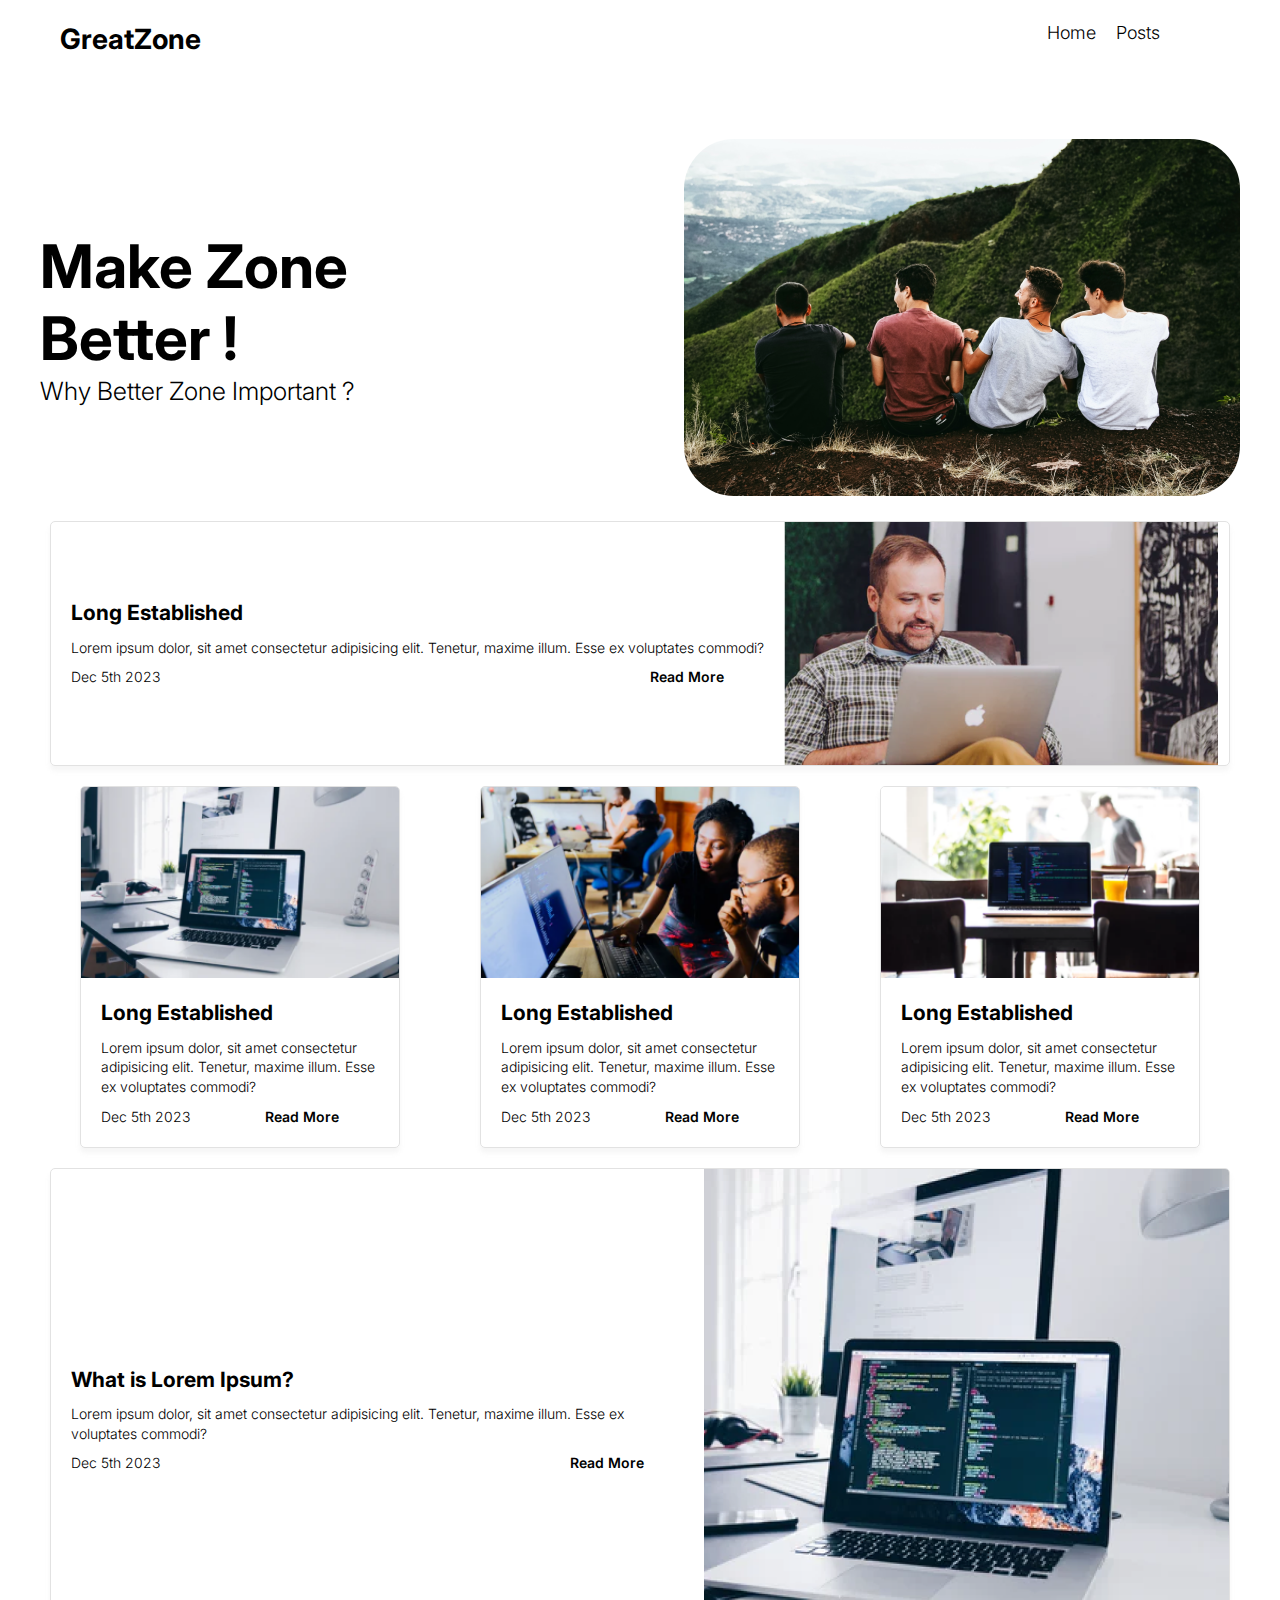
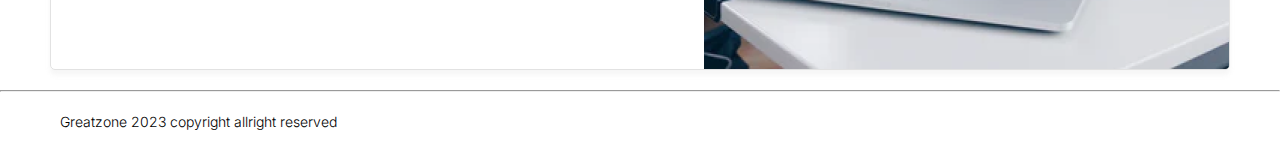
<file: index.html>
<!DOCTYPE html>
<html lang="en">
  <head>
    <meta charset="UTF-8" />
    <meta name="viewport" content="width=device-width, initial-scale=1.0" />
    <title>Home Page | Blog Website</title>
    <link rel="stylesheet" href="style.css" />
    <link
      rel="stylesheet"
      href="https://cdnjs.cloudflare.com/ajax/libs/font-awesome/6.5.1/css/all.min.css"
      integrity="sha512-DTOQO9RWCH3ppGqcWaEA1BIZOC6xxalwEsw9c2QQeAIftl+Vegovlnee1c9QX4TctnWMn13TZye+giMm8e2LwA=="
      crossorigin="anonymous"
      referrerpolicy="no-referrer"
    />
  </head>
  <body>
    <header>
      <nav>
        <h1>GreatZone</h1>
        <ul>
          <a href="home.html"> </a>
          <li>Home</li>
          <li>Posts</li>
          <li>
            <i class="fa-brands fa-instagram"></i>
          </li>
          <li>
            <i class="fa-brands fa-twitter"></i>
          </li>
          <li>
            <i class="fa-brands fa-linkedin"></i>
          </li>
        </ul>
      </nav>
    </header>
    <main>
      <section id="hero">
        <div class="hero_content">
          <h1>
            Make Zone <br />
            Better !
          </h1>
          <h4>Why Better Zone Important ?</h4>
        </div>
        <div class="hero_image">
          <img src="images/hero.png" alt="hero image" />
        </div>
      </section>
      <div class="h-card">
        <div class="card_content">
          <h2>Long Established</h2>
          <p>
            Lorem ipsum dolor, sit amet consectetur adipisicing elit. Tenetur,
            maxime illum. Esse ex voluptates commodi?
          </p>
          <div class="status">
            <p>Dec 5th 2023</p>
            <a href="post.html">
              <button class="read-btn">Read More</button>
            </a>
          </div>
        </div>
        <img src="images/long-card.png" alt="laptop guy" />
      </div>
      <div class="card_container">
        <div class="card_wrapper">
          <div class="v-card">
            <div class="card_content">
              <h2>Long Established</h2>
              <p>
                Lorem ipsum dolor, sit amet consectetur adipisicing elit.
                Tenetur, maxime illum. Esse ex voluptates commodi?
              </p>
              <div class="status">
                <p>Dec 5th 2023</p>
                <a href="post.html">
                  <button class="read-btn">Read More</button>
                </a>
              </div>
            </div>
            <img src="images/card1.png" alt="laptop guy" />
          </div>
        </div>
        <div class="card_wrapper">
          <div class="v-card">
            <div class="card_content">
              <h2>Long Established</h2>
              <p>
                Lorem ipsum dolor, sit amet consectetur adipisicing elit.
                Tenetur, maxime illum. Esse ex voluptates commodi?
              </p>
              <div class="status">
                <p>Dec 5th 2023</p>
                <a href="post.html">
                  <button class="read-btn">Read More</button>
                </a>
              </div>
            </div>
            <img src="images/card2.png" alt="laptop guy" />
          </div>
        </div>
        <div class="card_wrapper">
          <div class="v-card">
            <div class="card_content">
              <h2>Long Established</h2>
              <p>
                Lorem ipsum dolor, sit amet consectetur adipisicing elit.
                Tenetur, maxime illum. Esse ex voluptates commodi?
              </p>
              <div class="status">
                <p>Dec 5th 2023</p>
                <a href="post.html">
                  <button class="read-btn">Read More</button>
                </a>
              </div>
            </div>
            <img src="images/card3.png" alt="laptop guy" />
          </div>
        </div>
      </div>
      <div class="h-card">
        <div class="card_content">
          <h2>What is Lorem Ipsum?</h2>
          <p>
            Lorem ipsum dolor, sit amet consectetur adipisicing elit. Tenetur,
            maxime illum. Esse ex voluptates commodi?
          </p>
          <div class="status">
            <p>Dec 5th 2023</p>
            <a href="post.html">
              <button class="read-btn">Read More</button>
            </a>
          </div>
        </div>
        <img src="images/long-big-card.png" alt="laptop guy" />
      </div>
    </main>
    <hr />
    <footer>
      <p>Greatzone 2023 copyright allright reserved</p>
      <ul>
        <li>
          <i class="fa-brands fa-instagram"></i>
        </li>
        <li>
          <i class="fa-brands fa-twitter"></i>
        </li>
        <li>
          <i class="fa-brands fa-linkedin"></i>
        </li>
      </ul>
    </footer>
  </body>
</html>
</file>
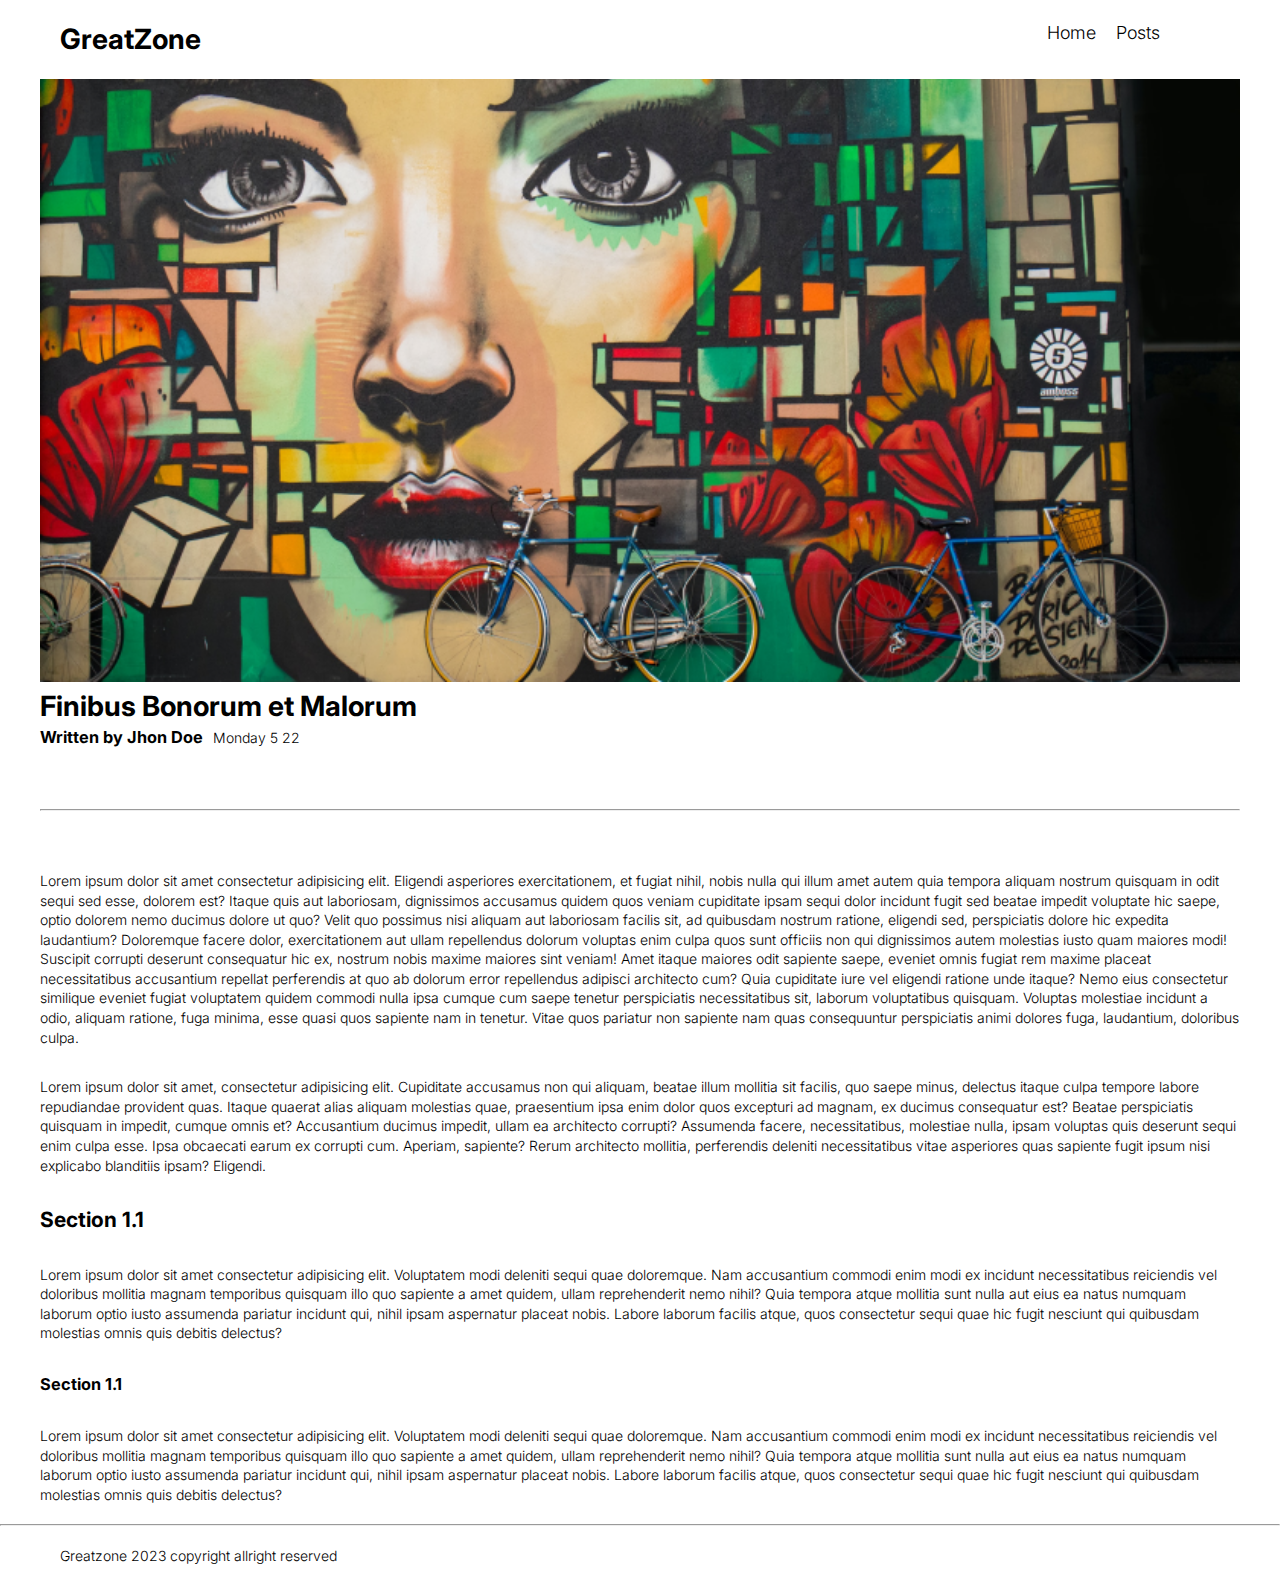
<file: post.html>
<!DOCTYPE html>
<html lang="en">
  <head>
    <meta charset="UTF-8" />
    <meta name="viewport" content="width=device-width, initial-scale=1.0" />
    <title>Post Page | Blog Website</title>
    <link rel="stylesheet" href="style.css" />
    <link
      rel="stylesheet"
      href="https://cdnjs.cloudflare.com/ajax/libs/font-awesome/6.5.1/css/all.min.css"
      integrity="sha512-DTOQO9RWCH3ppGqcWaEA1BIZOC6xxalwEsw9c2QQeAIftl+Vegovlnee1c9QX4TctnWMn13TZye+giMm8e2LwA=="
      crossorigin="anonymous"
      referrerpolicy="no-referrer"
    />
  </head>
  <body>
    <header>
      <nav>
        <h1>GreatZone</h1>
        <ul>
          <a href="home.html">
            <li>Home</li>
          </a>
          <li>Posts</li>
          <li>
            <i class="fa-brands fa-instagram"></i>
          </li>
          <li>
            <i class="fa-brands fa-twitter"></i>
          </li>
          <li>
            <i class="fa-brands fa-linkedin"></i>
          </li>
        </ul>
      </nav>
    </header>
    <main class="Post">
      <section>
        <div class="banner_image">
          <img src="images/banner.png" alt="banner" />
        </div>
        <h1>Finibus Bonorum et Malorum</h1>
        <div class="about_author">
          <h3>Written by Jhon Doe</h3>
          <p>Monday 5 22</p>
        </div>
      </section>
      <hr />
      <article>
        <p>
          Lorem ipsum dolor sit amet consectetur adipisicing elit. Eligendi
          asperiores exercitationem, et fugiat nihil, nobis nulla qui illum amet
          autem quia tempora aliquam nostrum quisquam in odit sequi sed esse,
          dolorem est? Itaque quis aut laboriosam, dignissimos accusamus quidem
          quos veniam cupiditate ipsam sequi dolor incidunt fugit sed beatae
          impedit voluptate hic saepe, optio dolorem nemo ducimus dolore ut quo?
          Velit quo possimus nisi aliquam aut laboriosam facilis sit, ad
          quibusdam nostrum ratione, eligendi sed, perspiciatis dolore hic
          expedita laudantium? Doloremque facere dolor, exercitationem aut ullam
          repellendus dolorum voluptas enim culpa quos sunt officiis non qui
          dignissimos autem molestias iusto quam maiores modi! Suscipit corrupti
          deserunt consequatur hic ex, nostrum nobis maxime maiores sint veniam!
          Amet itaque maiores odit sapiente saepe, eveniet omnis fugiat rem
          maxime placeat necessitatibus accusantium repellat perferendis at quo
          ab dolorum error repellendus adipisci architecto cum? Quia cupiditate
          iure vel eligendi ratione unde itaque? Nemo eius consectetur similique
          eveniet fugiat voluptatem quidem commodi nulla ipsa cumque cum saepe
          tenetur perspiciatis necessitatibus sit, laborum voluptatibus
          quisquam. Voluptas molestiae incidunt a odio, aliquam ratione, fuga
          minima, esse quasi quos sapiente nam in tenetur. Vitae quos pariatur
          non sapiente nam quas consequuntur perspiciatis animi dolores fuga,
          laudantium, doloribus culpa.
        </p>
        <p>
          Lorem ipsum dolor sit amet, consectetur adipisicing elit. Cupiditate
          accusamus non qui aliquam, beatae illum mollitia sit facilis, quo
          saepe minus, delectus itaque culpa tempore labore repudiandae
          provident quas. Itaque quaerat alias aliquam molestias quae,
          praesentium ipsa enim dolor quos excepturi ad magnam, ex ducimus
          consequatur est? Beatae perspiciatis quisquam in impedit, cumque omnis
          et? Accusantium ducimus impedit, ullam ea architecto corrupti?
          Assumenda facere, necessitatibus, molestiae nulla, ipsam voluptas quis
          deserunt sequi enim culpa esse. Ipsa obcaecati earum ex corrupti cum.
          Aperiam, sapiente? Rerum architecto mollitia, perferendis deleniti
          necessitatibus vitae asperiores quas sapiente fugit ipsum nisi
          explicabo blanditiis ipsam? Eligendi.
        </p>
        <h2>Section 1.1</h2>
        <p>
          Lorem ipsum dolor sit amet consectetur adipisicing elit. Voluptatem
          modi deleniti sequi quae doloremque. Nam accusantium commodi enim modi
          ex incidunt necessitatibus reiciendis vel doloribus mollitia magnam
          temporibus quisquam illo quo sapiente a amet quidem, ullam
          reprehenderit nemo nihil? Quia tempora atque mollitia sunt nulla aut
          eius ea natus numquam laborum optio iusto assumenda pariatur incidunt
          qui, nihil ipsam aspernatur placeat nobis. Labore laborum facilis
          atque, quos consectetur sequi quae hic fugit nesciunt qui quibusdam
          molestias omnis quis debitis delectus?
        </p>
        <h3>Section 1.1</h3>
        <p>
          Lorem ipsum dolor sit amet consectetur adipisicing elit. Voluptatem
          modi deleniti sequi quae doloremque. Nam accusantium commodi enim modi
          ex incidunt necessitatibus reiciendis vel doloribus mollitia magnam
          temporibus quisquam illo quo sapiente a amet quidem, ullam
          reprehenderit nemo nihil? Quia tempora atque mollitia sunt nulla aut
          eius ea natus numquam laborum optio iusto assumenda pariatur incidunt
          qui, nihil ipsam aspernatur placeat nobis. Labore laborum facilis
          atque, quos consectetur sequi quae hic fugit nesciunt qui quibusdam
          molestias omnis quis debitis delectus?
        </p>
      </article>
    </main>
    <hr />
    <footer>
      <p>Greatzone 2023 copyright allright reserved</p>
      <ul>
        <li>
          <i class="fa-brands fa-instagram"></i>
        </li>
        <li>
          <i class="fa-brands fa-twitter"></i>
        </li>
        <li>
          <i class="fa-brands fa-linkedin"></i>
        </li>
      </ul>
    </footer>
  </body>
</html>
</file>
<file: style.css>
/* @import url("https://fonts.googleapis.com/css2?family=Inter:wght@100;200;300&display=swap"); */

@import url("https://fonts.googleapis.com/css2?family=Alumni+Sans+Inline+One:ital@1&family=Inter:wght@500&family=Poppins:ital,wght@0,100;1,100&family=Roboto:ital,wght@0,100;0,300;0,400;0,500;0,700;0,900;1,100;1,300;1,400;1,500;1,700;1,900&display=swap");

* {
  margin: 0;
  padding: 0;
  box-sizing: border-box;
}
html {
  font-size: 62.5%;
}
html,
body {
  font-family: "Inter", sans-serif;
  font-weight: 300;
  line-height: 1.4;
  scroll-behavior: smooth;
}
body {
  font-size: 1.4rem;
}
header {
  position: sticky;
  top: 0;
  background: #fff;
}
nav {
  display: flex;
  justify-content: space-between;
  padding: 2rem;
  margin: 0 auto;
  max-width: 1200px;
}
nav h1 {
  font-weight: bold;
  /* font-size: 4rem; */
}
nav ul {
  list-style: none;
  display: flex;
  gap: 2rem;
}
nav ul li {
  font-size: 1.8rem;
}
nav ul li:hover {
  border-bottom: 2px solid rgb(250, 246, 4);
}
nav i {
  font-size: 2.5rem;
}

/* Hero Section */

main {
  max-width: 1200px;
  margin: 0 auto;
}
#hero {
  display: flex;
  justify-content: space-between;
  align-items: center;
  margin-top: 6rem;
}
.hero_content h1 {
  font-size: 6rem;
  line-height: 1.2;
}
.hero_content h4 {
  font-size: 2.5rem;
  font-weight: 300;
}
.hero_image img {
  border-radius: 5rem;
}

/* Long Card Section */

.h-card {
  display: flex;
  margin: 2rem 1rem;
  box-shadow: 0px 5px 4px rgba(221, 221, 221, 0.25);
  align-items: center;
  border: 1px solid #e2e2e2;
  border-radius: 0.5rem;
  overflow: hidden;
}
.card_content {
  display: flex;
  flex-direction: column;
  gap: 1rem;
  padding: 2rem;
}
.status {
  display: flex;
  justify-content: space-between;
}
.read-btn {
  all: unset;
  font-weight: 600;
  border-bottom: 1px solid transparent;
  margin-right: 4rem;
}
.read-btn:hover {
  border-bottom: 1px solid gray;
}

/* V_Card */

.v-card {
  display: flex;
  flex-direction: column-reverse;
  max-width: 320px;
  /* margin: 2rem 1rem; */
  box-shadow: 0px 5px 4px rgba(221, 221, 221, 0.25);
  align-items: center;
  border: 1px solid #e2e2e2;
  border-radius: 0.5rem;
  overflow: hidden;
}
.card_container {
  display: grid;
  grid-template-columns: repeat(auto-fit, minmax(320px, 1fr));
}
.card_wrapper {
  display: flex;
  justify-content: center;
}
.v-card img {
  height: 100%;
  width: 100%;
}

/* Footer section */

footer {
  display: flex;
  justify-content: space-between;
  align-items: center;
  padding: 2rem;
  max-width: 1200px;
  margin: 0 auto;
}
footer ul {
  list-style: none;
  display: flex;
  gap: 2rem;
}
footer ul li {
  font-size: 1.8rem;
}

/* Post Page */
.banner_image img {
  width: 100%;
}
.post h1 {
  font-size: 3rem;
}
main hr {
  margin: 6rem 0;
}
.about_author {
  display: flex;
  gap: 1rem;
  align-items: center;
}
article {
  display: flex;
  flex-direction: column;
  gap: 3rem;
  margin-bottom: 2rem;
}
a {
  text-decoration: none;
  color: black;
}
</file>
